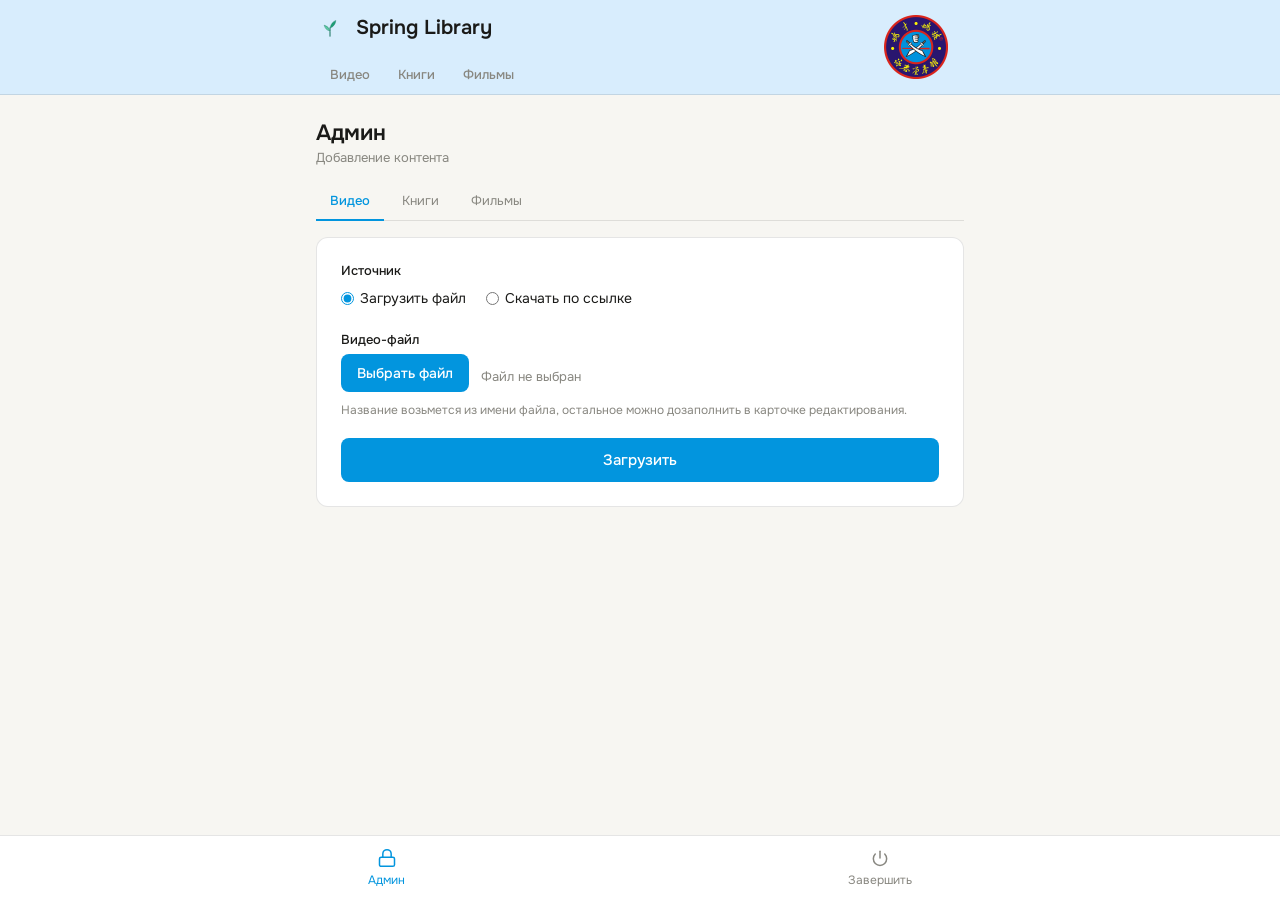
<file: admin.html>
<!DOCTYPE html>
<html lang="ru">
<head>
    <meta charset="UTF-8">
    <meta name="viewport" content="width=device-width, initial-scale=1.0">
    <title>Spring Library — админ</title>
    <link rel="stylesheet" href="css/fonts.css">
    <link rel="stylesheet" href="css/theme.css">
    <link rel="stylesheet" href="css/modal.css">
    <link rel="stylesheet" href="css/bottom-nav.css">
    <script type="module" src="js/header.js"></script>
    <script type="module" src="js/bottom-nav.js"></script>
    <style>
        .page-content {
            padding: 24px 16px 32px;
        }

        .form {
            background: var(--card);
            border: 1px solid var(--border);
            border-radius: var(--radius);
            padding: 24px;
        }

        .field {
            margin-bottom: 20px;
        }

        .field label {
            display: block;
            font-weight: 500;
            font-size: 13px;
            margin-bottom: 6px;
            color: var(--text);
        }

        .field input[type="text"],
        .field input[type="email"],
        .field input[type="password"],
        .field input[type="url"],
        .field input[type="date"],
        .field textarea {
            width: 100%;
            padding: 10px 12px;
            border: 1px solid var(--border);
            border-radius: var(--radius-sm);
            font-size: 15px;
            font-family: 'Onest', sans-serif;
            background: var(--bg);
            color: var(--text);
        }

        .field input:focus, .field textarea:focus {
            outline: none;
            border-color: var(--green);
        }

        .field textarea {
            resize: vertical;
            min-height: 80px;
        }

        .field-hint {
            font-size: 12px;
            color: var(--text-muted);
            margin-top: 4px;
        }

        /* Переключатель источника (Файл / Ссылка) */
        .radio-group {
            display: flex;
            gap: 20px;
            padding: 4px 0;
        }

        .radio-group label {
            display: flex;
            align-items: center;
            gap: 6px;
            margin-bottom: 0;
            font-size: 14px;
            font-weight: 400;
            cursor: pointer;
        }

        .radio-group input[type="radio"] {
            accent-color: var(--green);
            cursor: pointer;
        }

        .file-picker {
            display: flex;
            align-items: center;
            gap: 12px;
        }

        .file-picker input[type="file"] {
            position: absolute;
            opacity: 0;
            width: 0.1px;
            height: 0.1px;
        }

        .file-picker .file-button {
            background: var(--green);
            color: #fff;
            border: none;
            padding: 10px 16px;
            border-radius: var(--radius-sm);
            font-size: 14px;
            font-weight: 500;
            cursor: pointer;
            white-space: nowrap;
            font-family: 'Onest', sans-serif;
        }

        .file-picker .file-name {
            color: var(--text-muted);
            font-size: 13px;
            overflow: hidden;
            text-overflow: ellipsis;
            white-space: nowrap;
        }

        .submit-btn {
            background: var(--green);
            color: #fff;
            border: none;
            padding: 12px 20px;
            border-radius: var(--radius-sm);
            font-size: 15px;
            font-weight: 500;
            font-family: 'Onest', sans-serif;
            cursor: pointer;
            width: 100%;
        }

        .submit-btn:hover:not(:disabled) {
            background: var(--green-dark);
        }

        .submit-btn:disabled {
            opacity: 0.5;
            cursor: not-allowed;
        }

        .cancel-btn {
            margin-top: 10px;
            background: transparent;
            color: var(--red-text);
            border: 1px solid var(--red-text);
            padding: 10px 20px;
            border-radius: var(--radius-sm);
            font-size: 14px;
            font-weight: 500;
            font-family: 'Onest', sans-serif;
            cursor: pointer;
            width: 100%;
        }

        .cancel-btn:hover {
            background: var(--red-light);
        }

        .cancel-btn[hidden] { display: none; }

        .status {
            margin-top: 14px;
            padding: 10px 14px;
            border-radius: var(--radius-sm);
            font-size: 13px;
            min-height: 18px;
        }

        .status:empty { display: none; }
        .status--info { background: var(--accent-light); color: var(--accent-text); }
        .status--success { background: var(--accent-light); color: var(--accent-text); }
        .status--error { background: var(--red-light); color: var(--red-text); }
        .status a {
            color: inherit;
            text-decoration: underline;
            margin-left: 6px;
        }

        /* Прогресс-бар скачивания по URL */
        .progress {
            margin-top: 14px;
            background: var(--bg);
            border: 1px solid var(--border);
            border-radius: var(--radius-sm);
            overflow: hidden;
            height: 36px;
            position: relative;
        }

        .progress[hidden] { display: none; }

        .progress__bar {
            background: var(--green);
            height: 100%;
            width: 0;
            transition: width 0.25s ease;
        }

        .progress__bar--indeterminate {
            width: 35%;
            animation: progress-indeterminate 1.4s ease-in-out infinite;
        }

        @keyframes progress-indeterminate {
            0%   { margin-left: -35%; }
            100% { margin-left: 100%; }
        }

        .progress__label {
            position: absolute;
            inset: 0;
            display: flex;
            align-items: center;
            justify-content: center;
            font-size: 13px;
            font-weight: 500;
            color: var(--text);
            text-shadow: 0 0 4px rgba(255, 255, 255, 0.7);
            pointer-events: none;
        }

        .admin-header {
            display: flex;
            justify-content: space-between;
            align-items: center;
            margin-bottom: 16px;
            font-size: 13px;
            color: var(--text-muted);
        }

        .logout-btn {
            background: none;
            border: 1px solid var(--border);
            color: var(--text);
            padding: 6px 12px;
            border-radius: var(--radius-sm);
            font-size: 13px;
            cursor: pointer;
            font-family: 'Onest', sans-serif;
        }

        .logout-btn:hover {
            background: var(--card);
        }

        /* Внутренние табы для админских форм */
        .admin-tabs {
            display: flex;
            gap: 4px;
            margin-bottom: 16px;
            border-bottom: 1px solid var(--border);
        }

        .admin-tab {
            background: none;
            border: none;
            padding: 10px 14px;
            font-size: 13px;
            color: var(--text-muted);
            cursor: pointer;
            font-family: 'Onest', sans-serif;
            border-bottom: 2px solid transparent;
            margin-bottom: -1px;
            transition: all 0.15s;
        }

        .admin-tab:hover { color: var(--text); }

        .admin-tab--active {
            color: var(--green);
            border-bottom-color: var(--green);
            font-weight: 500;
        }

        .admin-tab-content { display: none; }
        .admin-tab-content--active { display: block; }
    </style>
</head>
<body>
    <header class="page-header" id="page-header" data-cta="home"></header>

    <main class="page-content page">
        <div class="page-nav">
            <h2 class="page-title">Админ</h2>
            <div class="page-subtitle">Добавление контента</div>
        </div>

        <!-- Не админ — сообщение со ссылкой назад (авторизации больше нет;
             секцию admin.js раскрывает сам, эту прячет) -->
        <section id="not-admin-section" hidden>
            <div class="stub">
                <div class="stub__icon">🔒</div>
                <div style="margin-bottom: 16px;">Загрузка контента доступна только админу.</div>
                <a href="index.html" class="btn-primary">К библиотеке</a>
            </div>
        </section>

        <!-- Admin -->
        <section id="admin-section" hidden>
            <nav class="admin-tabs">
                <button class="admin-tab admin-tab--active" data-tab="videos">Видео</button>
                <button class="admin-tab" data-tab="books">Книги</button>
                <button class="admin-tab" data-tab="films">Фильмы</button>
            </nav>

            <div class="admin-tab-content admin-tab-content--active" data-tab-content="videos">
                <form id="upload-form" class="form">
                    <div class="field">
                        <label>Источник</label>
                        <div class="radio-group">
                            <label><input type="radio" name="source" value="file" checked> Загрузить файл</label>
                            <label><input type="radio" name="source" value="url"> Скачать по ссылке</label>
                        </div>
                    </div>

                    <div class="field" data-source="file">
                        <label for="file">Видео-файл</label>
                        <div class="file-picker">
                            <input type="file" id="file" accept="video/*">
                            <label for="file" class="file-button">Выбрать файл</label>
                            <span id="file-label" class="file-name">Файл не выбран</span>
                        </div>
                        <div class="field-hint">Название возьмется из имени файла, остальное можно дозаполнить в карточке редактирования.</div>
                    </div>

                    <div class="field" data-source="url" hidden>
                        <label for="url">Ссылка на видео</label>
                        <input type="url" id="url" autocomplete="off" placeholder="https://vk.com/video... или другой источник">
                        <div class="field-hint">YouTube, ВК Видео, Rutube и многие другие. Название и дата подставятся из источника, остальное можно дозаполнить в карточке редактирования.</div>
                    </div>

                    <button type="submit" id="submit-btn" class="submit-btn">Загрузить</button>
                    <button type="button" id="cancel-btn" class="cancel-btn" hidden>Отменить</button>

                    <div id="progress" class="progress" hidden>
                        <div id="progress-bar" class="progress__bar"></div>
                        <div id="progress-label" class="progress__label"></div>
                    </div>

                    <div id="status" class="status"></div>
                </form>
            </div>

            <div class="admin-tab-content" data-tab-content="books">
                <div class="stub">
                    <div class="stub__icon">📚</div>
                    <div>Добавление книг будет позже.</div>
                </div>
            </div>

            <div class="admin-tab-content" data-tab-content="films">
                <div class="stub">
                    <div class="stub__icon">🎞</div>
                    <div>Добавление фильмов будет позже.</div>
                </div>
            </div>
        </section>
    </main>

    <script type="module" src="js/admin.js"></script>
</body>
</html>
</file>
<file: css/fonts.css>
/* Локальный шрифт Onest. Заменяет загрузку с Google Fonts CDN — приложение
 * работает целиком без интернета. Файлы лежат в spring-library/fonts/.
 * Источник: пакет @fontsource/onest (тот же шрифт, что отдает Google Fonts). */

/* Onest 400 */
@font-face {
    font-family: 'Onest';
    font-style: normal;
    font-weight: 400;
    font-display: swap;
    src: url('../fonts/onest-cyrillic-400.woff2') format('woff2');
    unicode-range: U+0301, U+0400-045F, U+0490-0491, U+04B0-04B1, U+2116;
}
@font-face {
    font-family: 'Onest';
    font-style: normal;
    font-weight: 400;
    font-display: swap;
    src: url('../fonts/onest-latin-400.woff2') format('woff2');
    unicode-range: U+0000-00FF, U+0131, U+0152-0153, U+02BB-02BC, U+02C6, U+02DA, U+02DC, U+2000-206F, U+2074, U+20AC, U+2122, U+2191, U+2193, U+2212, U+2215, U+FEFF, U+FFFD;
}

/* Onest 500 */
@font-face {
    font-family: 'Onest';
    font-style: normal;
    font-weight: 500;
    font-display: swap;
    src: url('../fonts/onest-cyrillic-500.woff2') format('woff2');
    unicode-range: U+0301, U+0400-045F, U+0490-0491, U+04B0-04B1, U+2116;
}
@font-face {
    font-family: 'Onest';
    font-style: normal;
    font-weight: 500;
    font-display: swap;
    src: url('../fonts/onest-latin-500.woff2') format('woff2');
    unicode-range: U+0000-00FF, U+0131, U+0152-0153, U+02BB-02BC, U+02C6, U+02DA, U+02DC, U+2000-206F, U+2074, U+20AC, U+2122, U+2191, U+2193, U+2212, U+2215, U+FEFF, U+FFFD;
}

/* Onest 600 */
@font-face {
    font-family: 'Onest';
    font-style: normal;
    font-weight: 600;
    font-display: swap;
    src: url('../fonts/onest-cyrillic-600.woff2') format('woff2');
    unicode-range: U+0301, U+0400-045F, U+0490-0491, U+04B0-04B1, U+2116;
}
@font-face {
    font-family: 'Onest';
    font-style: normal;
    font-weight: 600;
    font-display: swap;
    src: url('../fonts/onest-latin-600.woff2') format('woff2');
    unicode-range: U+0000-00FF, U+0131, U+0152-0153, U+02BB-02BC, U+02C6, U+02DA, U+02DC, U+2000-206F, U+2074, U+20AC, U+2122, U+2191, U+2193, U+2212, U+2215, U+FEFF, U+FFFD;
}
</file>
<file: css/theme.css>
/* Spring Library — общая палитра и базовые стили.
 * Подключается на всех страницах кроме watch.html (у плеера тёмная тема,
 * но header светлый — он подключает theme.css только для шапки). */

:root {
    /* Primary */
    --green: #0295DE;
    --green-dark: #0084C0;
    --accent-light: #D8EDFD;
    --accent-text: #0A4F73;

    /* Surfaces */
    --bg: #F7F6F2;
    --card: #FFFFFF;
    --header-bg: #D8EDFD;

    /* Lines & text */
    --border: rgba(0, 0, 0, 0.1);
    --border-hover: rgba(0, 0, 0, 0.2);
    --text: #1a1a18;
    --text-muted: #888780;
    --text-hint: #B4B2A9;

    /* Status */
    --red: #E24B4A;
    --red-light: #FCEBEB;
    --red-text: #A32D2D;

    /* Likes — отдельная семантика для лайков (цвет с эмблемы школы Вин Чун).
       Переменные отдельные от --red, чтобы лайк семантически не путался
       с ошибками/удалением. */
    --like: #d9261c;
    --like-bg: #FCEBEB;

    /* Radii */
    --radius: 12px;
    --radius-sm: 8px;
}

* {
    box-sizing: border-box;
    margin: 0;
    padding: 0;
    -webkit-tap-highlight-color: transparent;
}

body {
    font-family: 'Onest', sans-serif;
    background: var(--bg);
    color: var(--text);
    min-height: 100vh;
}

/* Контейнер страницы — Mobile-first ширина */
.page {
    max-width: 680px;
    margin: 0 auto;
}

/* --- Шапка с табами --- */

.page-header {
    background: var(--header-bg);
    border-bottom: 1px solid var(--border);
}

.page-header__wrap {
    max-width: 680px;
    margin: 0 auto;
    position: relative;
}

.page-header__add-btn {
    position: absolute;
    top: 50%;
    right: 16px;
    transform: translateY(-50%);
    z-index: 1;
}

.school-emblem {
    position: absolute;
    top: 50%;
    right: 32px;
    transform: translateY(-50%);
    width: 64px;
    height: 64px;
    display: block;
    z-index: 1;
}

.page-header__inner {
    padding: 14px 16px;
    padding-right: 140px;
    display: flex;
    align-items: center;
    gap: 12px;
}

.page-header h1 {
    font-size: 20px;
    font-weight: 600;
    color: var(--text);
    line-height: 1;
}

.page-header__logo {
    width: 28px;
    height: 28px;
    flex-shrink: 0;
    display: block;
}

.tabs-nav {
    display: flex;
    padding: 0 16px;
}

.tab-link {
    padding: 10px 14px;
    font-size: 13px;
    font-weight: 500;
    color: var(--text-muted);
    cursor: pointer;
    border: none;
    background: none;
    font-family: 'Onest', sans-serif;
    border-bottom: 2px solid transparent;
    margin-bottom: -1px;
    transition: all 0.15s;
    text-decoration: none;
}

.tab-link--active {
    color: var(--green-dark);
    border-bottom-color: var(--green-dark);
}

/* --- Контент-секции для табов --- */

.tab-section {
    display: none;
}

.tab-section--active {
    display: block;
}

.page-content {
    padding: 16px;
}

/* --- Навигация под шапкой (← Видео + заголовок страницы) --- */

.page-nav {
    margin-bottom: 16px;
}

.page-back-link {
    color: var(--text-muted);
    text-decoration: none;
    font-size: 14px;
    display: inline-block;
    margin-bottom: 8px;
}

.page-back-link:hover {
    color: var(--text);
}

.page-title {
    font-size: 22px;
    font-weight: 600;
    margin-bottom: 2px;
    color: var(--text);
}

.page-subtitle {
    font-size: 13px;
    color: var(--text-muted);
}

/* --- Универсальные кнопки --- */

.btn-primary {
    background: var(--green);
    color: #fff;
    border: none;
    padding: 8px 14px;
    border-radius: var(--radius-sm);
    font-size: 14px;
    font-weight: 500;
    line-height: 1;
    font-family: 'Onest', sans-serif;
    cursor: pointer;
    text-decoration: none;
    display: inline-flex;
    align-items: center;
    gap: 6px;
}

.btn-primary:hover:not(:disabled) {
    background: var(--green-dark);
}

.btn-primary:disabled {
    opacity: 0.5;
    cursor: not-allowed;
}

.btn-secondary {
    background: transparent;
    color: var(--text);
    border: 1px solid var(--border);
    padding: 8px 14px;
    border-radius: var(--radius-sm);
    font-size: 13px;
    font-family: 'Onest', sans-serif;
    cursor: pointer;
}

.btn-secondary:hover {
    background: var(--card);
}

/* --- Состояния списков --- */

.empty-state,
.error-state,
.loading-state {
    text-align: center;
    padding: 48px 16px;
    color: var(--text-muted);
    font-size: 14px;
}

.error-state {
    color: var(--red-text);
}

/* Лоадер появляется с задержкой 200мс — если данные прилетают быстрее
   (например, из persistentLocalCache), элемент успевает стать hidden
   до запуска анимации и пользователь не видит мигания. */
.loading-state {
    opacity: 0;
    animation: loading-state-fade-in 0.2s ease-out 0.2s forwards;
}

@keyframes loading-state-fade-in {
    to { opacity: 1; }
}

/* --- Иконка папки ---
 * Лимонно-желтая SVG-иконка вместо эмодзи 📁 (цвет с эмблемы школы).
 * Inline-block, размер в em — автомасштабируется под font-size родителя.
 * Используется в карточках папок, заголовке страницы папки, мета-строке плеера. */
.folder-icon {
    display: inline-block;
    width: 1.1em;
    height: 1.1em;
    vertical-align: -0.15em;
    margin-right: 0.5em;
    flex-shrink: 0;
}

/* --- Заголовки секций (как в Tracker: ДИСЦИПЛИНЫ / ПЛАНЫ) --- */

.section-title {
    font-size: 11px;
    font-weight: 600;
    letter-spacing: 0.08em;
    text-transform: uppercase;
    color: var(--text-muted);
    margin-bottom: 12px;
}

.videos-total {
    font-size: 12px;
    color: var(--text-muted);
    margin-bottom: 16px;
}

/* Отступ между секциями (если первая видна) */
#folders-section:not([hidden]) + #standalone-section {
    margin-top: 24px;
}

/* --- Заглушка для будущих разделов --- */

.stub {
    background: var(--card);
    border: 1px solid var(--border);
    border-radius: var(--radius);
    padding: 48px 24px;
    text-align: center;
    color: var(--text-muted);
}

.stub__icon {
    font-size: 36px;
    margin-bottom: 12px;
}
</file>
<file: css/modal.css>
/* Модал редактирования (используется на index.html, videos.html, folder.html) */

.modal-overlay {
    position: fixed;
    top: 0;
    left: 0;
    right: 0;
    bottom: 0;
    background: rgba(0, 0, 0, 0.5);
    z-index: 9000;
    display: flex;
    align-items: flex-end;
    justify-content: center;
}

.modal-sheet {
    background: var(--card);
    border-radius: 16px 16px 0 0;
    width: 100%;
    max-width: 480px;
    max-height: 85vh;
    display: flex;
    flex-direction: column;
    overflow: hidden;
    box-shadow: 0 -8px 24px rgba(0, 0, 0, 0.15);
}

/* Header */
.modal-header {
    padding: 16px 20px 12px;
    border-bottom: 0.5px solid var(--border);
    display: flex;
    align-items: center;
    justify-content: space-between;
    flex-shrink: 0;
}

.modal-header__titles { min-width: 0; }

.modal-header__subtitle {
    font-size: 12px;
    color: var(--text-muted);
    margin-bottom: 2px;
}

.modal-header__title {
    font-size: 16px;
    font-weight: 500;
    color: var(--text);
}

.modal-header__close {
    background: none;
    border: none;
    font-size: 22px;
    color: var(--text-muted);
    cursor: pointer;
    padding: 2px 8px;
    line-height: 1;
    font-family: 'Onest', sans-serif;
}

.modal-header__close:hover { color: var(--text); }

/* Body */
.modal-body {
    flex: 1;
    overflow-y: auto;
    padding: 14px 20px;
    -webkit-overflow-scrolling: touch;
}

/* Field */
.modal-field {
    margin-bottom: 14px;
}

.modal-field__header {
    display: flex;
    justify-content: space-between;
    align-items: baseline;
    margin-bottom: 5px;
}

.modal-field__label {
    display: block;
    font-size: 12px;
    color: var(--text-muted);
    margin-bottom: 5px;
}

.modal-field__counter {
    font-size: 11px;
    min-width: 48px;
    text-align: right;
    color: var(--text-muted);
}

.modal-field__counter--warn { color: var(--red); }

.modal-field__input {
    width: 100%;
    box-sizing: border-box;
    padding: 10px 12px;
    border: 1px solid var(--border);
    border-radius: 10px;
    font-size: 14px;
    color: var(--text);
    background: var(--card);
    outline: none;
    font-family: 'Onest', sans-serif;
}

.modal-field__input:focus { border-color: var(--green); }

.modal-field__input--error { border-color: var(--red); }

textarea.modal-field__input {
    min-height: 80px;
    resize: vertical;
    line-height: 1.4;
}

.modal-field__hint {
    font-size: 12px;
    color: var(--text-muted);
    margin-top: 4px;
}

/* Source link (read-only) */
.modal-source-link {
    display: inline-block;
    font-size: 14px;
    color: var(--green);
    text-decoration: none;
    padding: 8px 0;
}

.modal-source-link:hover { text-decoration: underline; }

/* Thumb preview editor */
.modal-thumb-frame {
    width: 100%;
    max-width: 320px;
    aspect-ratio: 16 / 9;
    position: relative;
    overflow: hidden;
    border-radius: 8px;
    background: var(--bg);
    cursor: grab;
    user-select: none;
    touch-action: none;
}

.modal-thumb-frame:active { cursor: grabbing; }

.modal-thumb-placeholder {
    position: absolute;
    inset: 0;
    display: flex;
    align-items: center;
    justify-content: center;
    font-size: 28px;
    color: var(--text-muted);
}

.modal-thumb-img {
    position: absolute;
    inset: 0;
    width: 100%;
    height: 100%;
    object-fit: cover;
    pointer-events: none;
    display: block;
}

/* Footer */
.modal-footer {
    padding: 12px 20px;
    border-top: 0.5px solid var(--border);
    display: flex;
    gap: 8px;
    flex-shrink: 0;
}

.modal-btn {
    flex: 1;
    padding: 11px;
    min-height: 42px;
    border-radius: 10px;
    font-size: 14px;
    font-weight: 500;
    cursor: pointer;
    font-family: 'Onest', sans-serif;
    display: inline-flex;
    align-items: center;
    justify-content: center;
    line-height: 1;
}

.modal-btn:disabled { cursor: not-allowed; opacity: 0.8; }

.modal-btn--secondary {
    background: none;
    color: var(--text);
    border: 1px solid var(--border);
}

.modal-btn--secondary:hover { background: var(--bg); }

.modal-btn--primary {
    background: var(--green);
    color: #fff;
    border: none;
}

.modal-btn--primary:hover:not(:disabled) { background: var(--green-dark); }

.modal-btn--saved { background: var(--green-dark) !important; }
</file>
<file: css/bottom-nav.css>
/* Bottom navigation — фиксированная панель внизу страницы.
 * Цвета/стили .tabs-bar/.tabs-inner/.tab-btn — из Spring Tracker (app.html).
 * Подключается только там, где нужен (не на watch.html). */

/* Чтобы контент страницы не уезжал под fixed-полосу */
body {
    padding-bottom: calc(64px + env(safe-area-inset-bottom));
}

.tabs-bar {
    position: fixed;
    bottom: 0;
    left: 0;
    right: 0;
    background: var(--card);
    border-top: 1px solid var(--border);
    z-index: 100;
    padding-bottom: env(safe-area-inset-bottom);
}

.tabs-inner {
    max-width: 680px;
    margin: 0 auto;
    display: flex;
    justify-content: space-between;
    align-items: center;
    padding: 0 60px;
}

.tabs-left,
.tabs-right {
    display: flex;
    align-items: center;
    min-width: 0; /* чтобы ellipsis у email работал */
}

.tab-btn {
    padding: 12px 8px;
    border: none;
    background: none;
    font-family: 'Onest', sans-serif;
    font-size: 12px;
    color: var(--text-muted);
    cursor: pointer;
    display: flex;
    flex-direction: column;
    align-items: center;
    gap: 4px;
    text-decoration: none;
}

.tab-btn.active {
    color: var(--green);
}

.tab-btn svg {
    width: 20px;
    height: 20px;
}

/* Пустой плейсхолдер слева у не-админа.
 * Сохраняет space-between — правая группа остается у правого края. */
.tab-btn--empty {
    width: 0;
}

/* Email текстом — стиль подписи tab-btn (12px, text-muted), без иконки */
.tab-email {
    font-size: 12px;
    color: var(--text-muted);
    font-family: 'Onest', sans-serif;
    padding: 0 12px 0 4px;
    max-width: 220px;
    overflow: hidden;
    text-overflow: ellipsis;
    white-space: nowrap;
}

/* В контексте нижней панели — текст на кнопке Выйти такого же цвета, как email */
.tabs-bar .btn-secondary {
    color: var(--text-muted);
}
</file>
